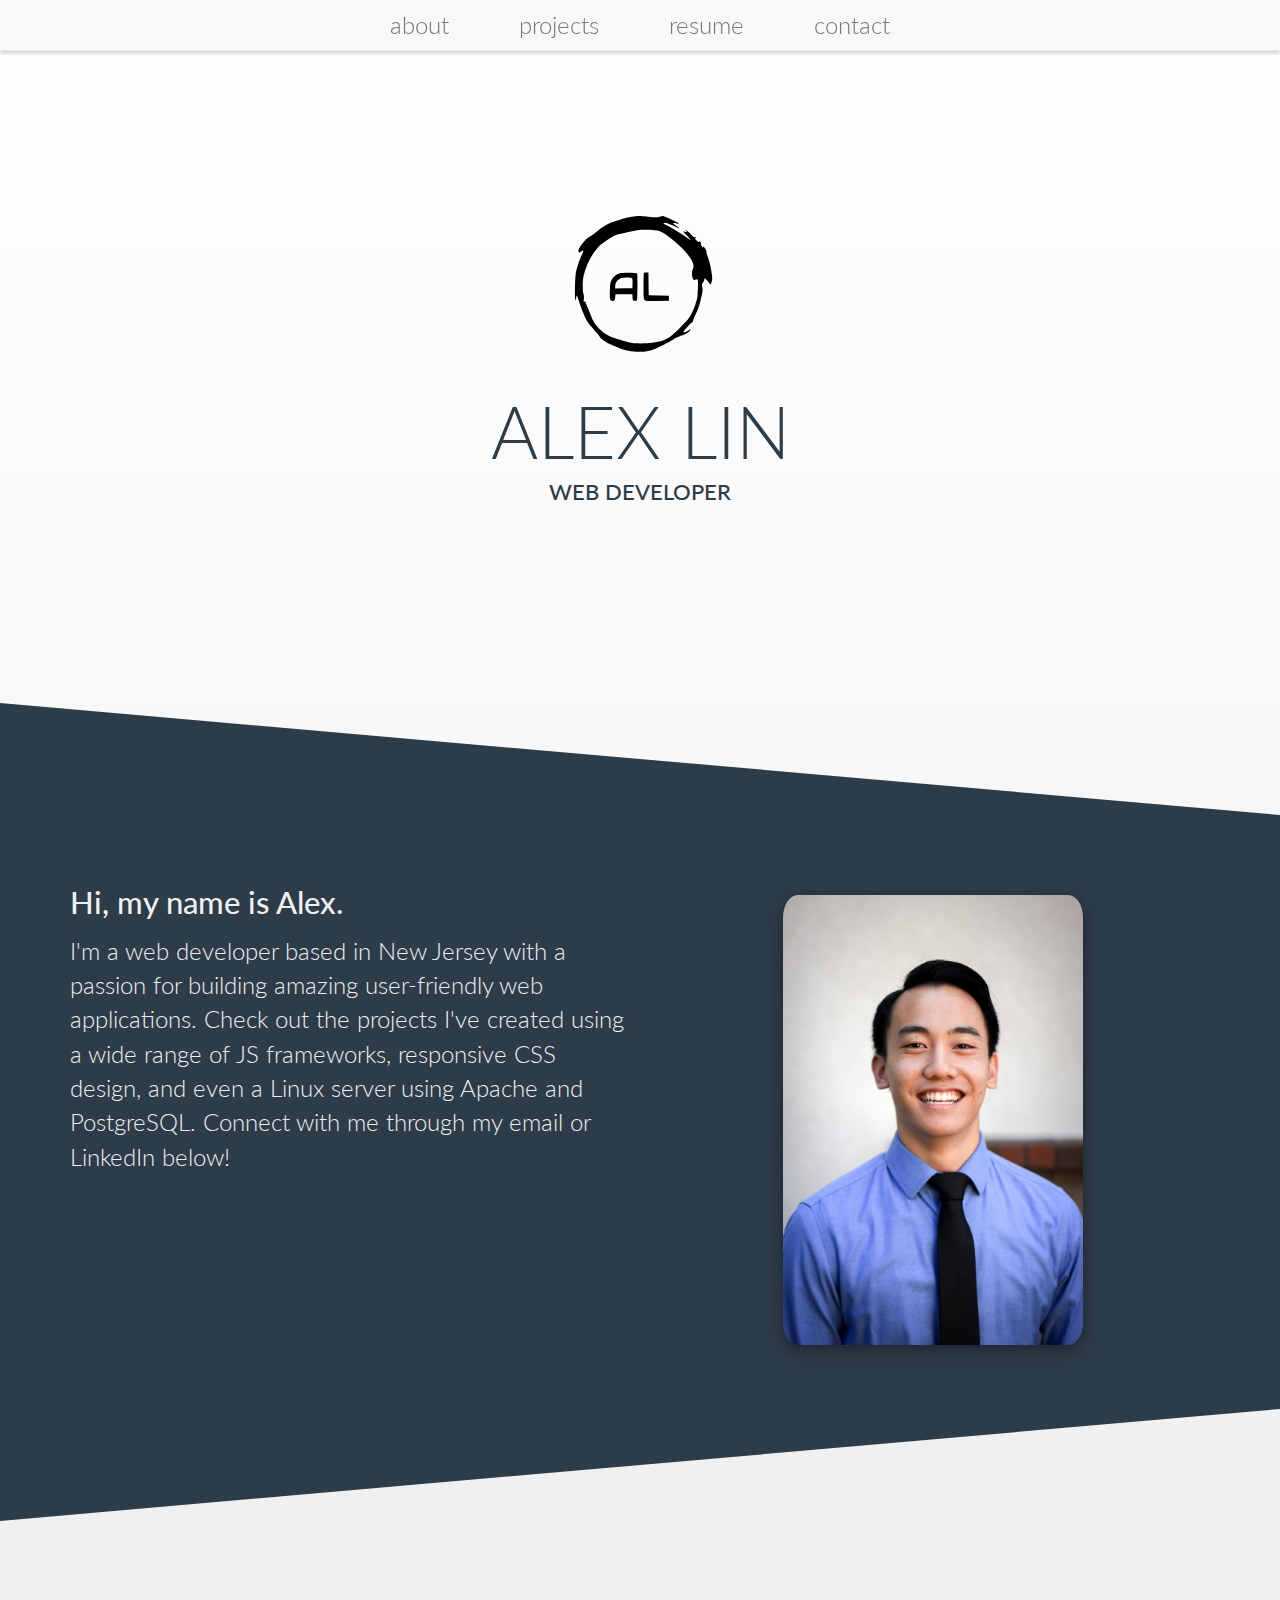
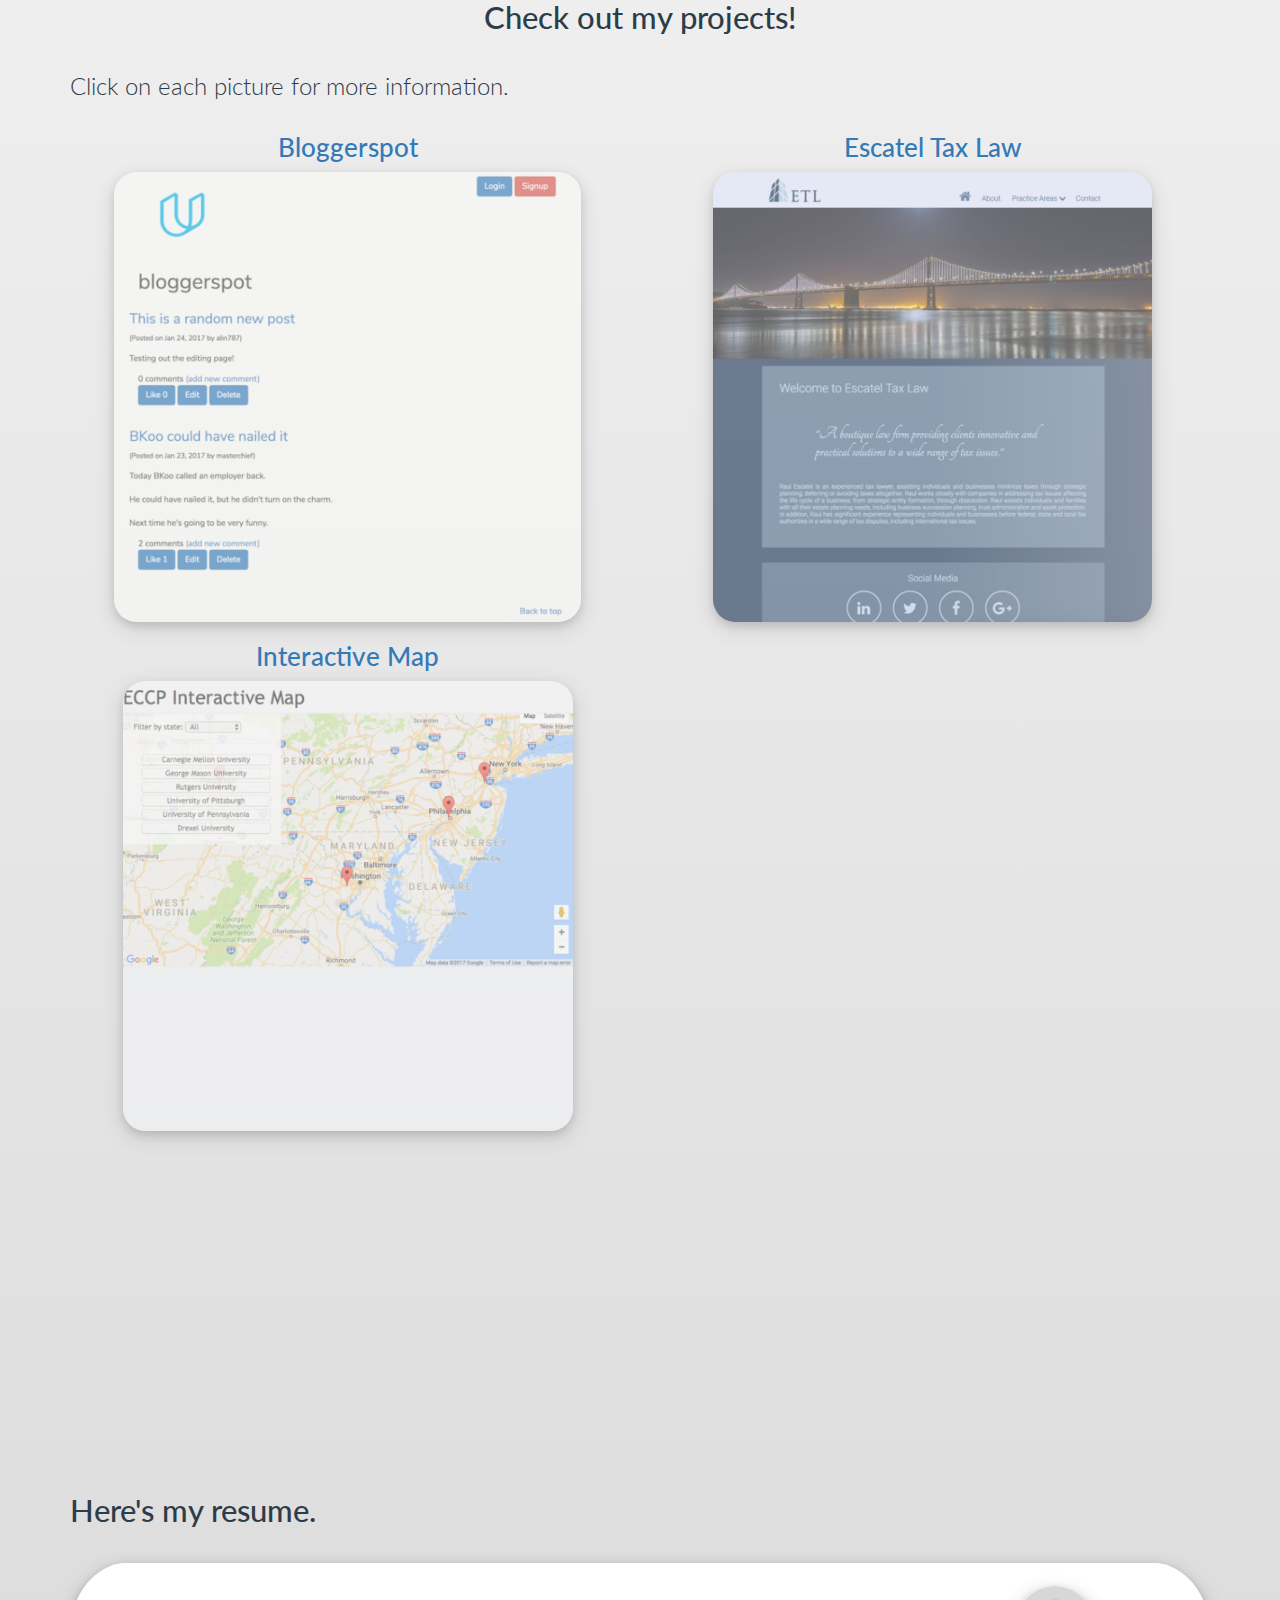
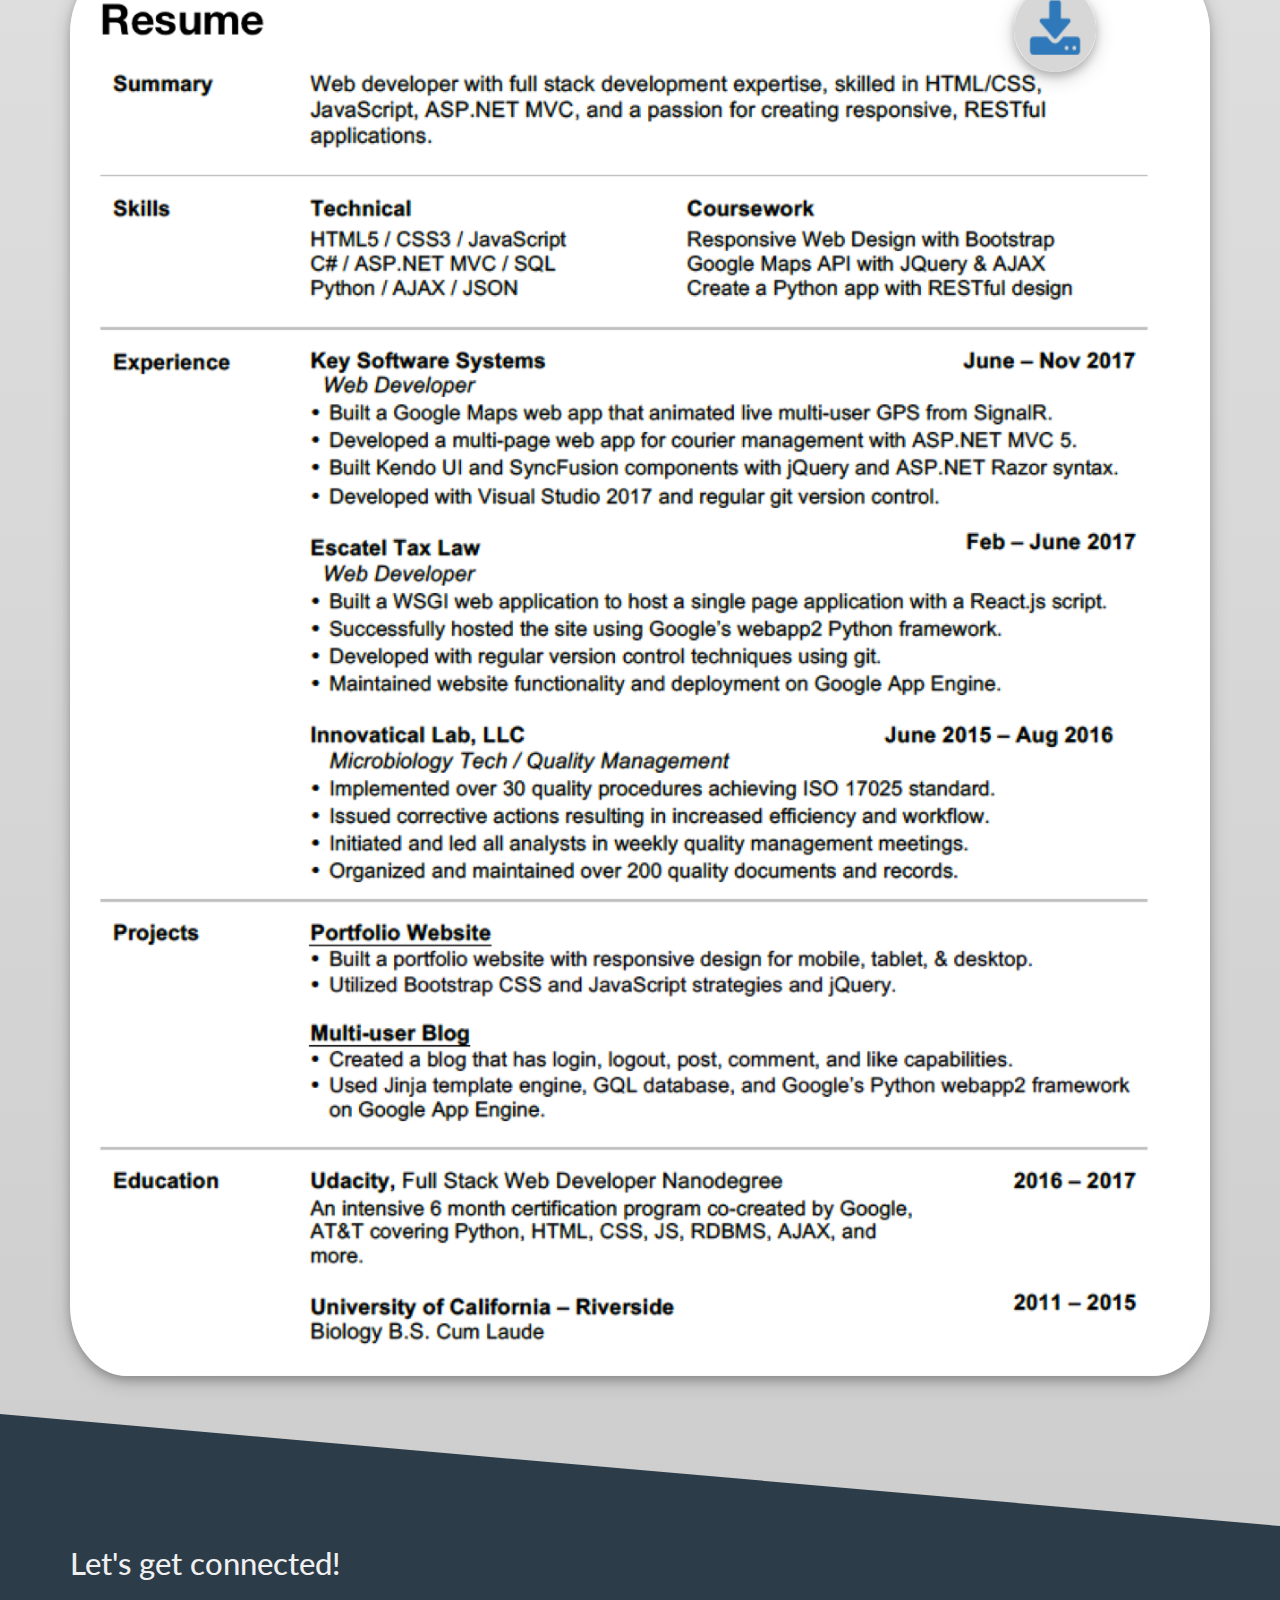
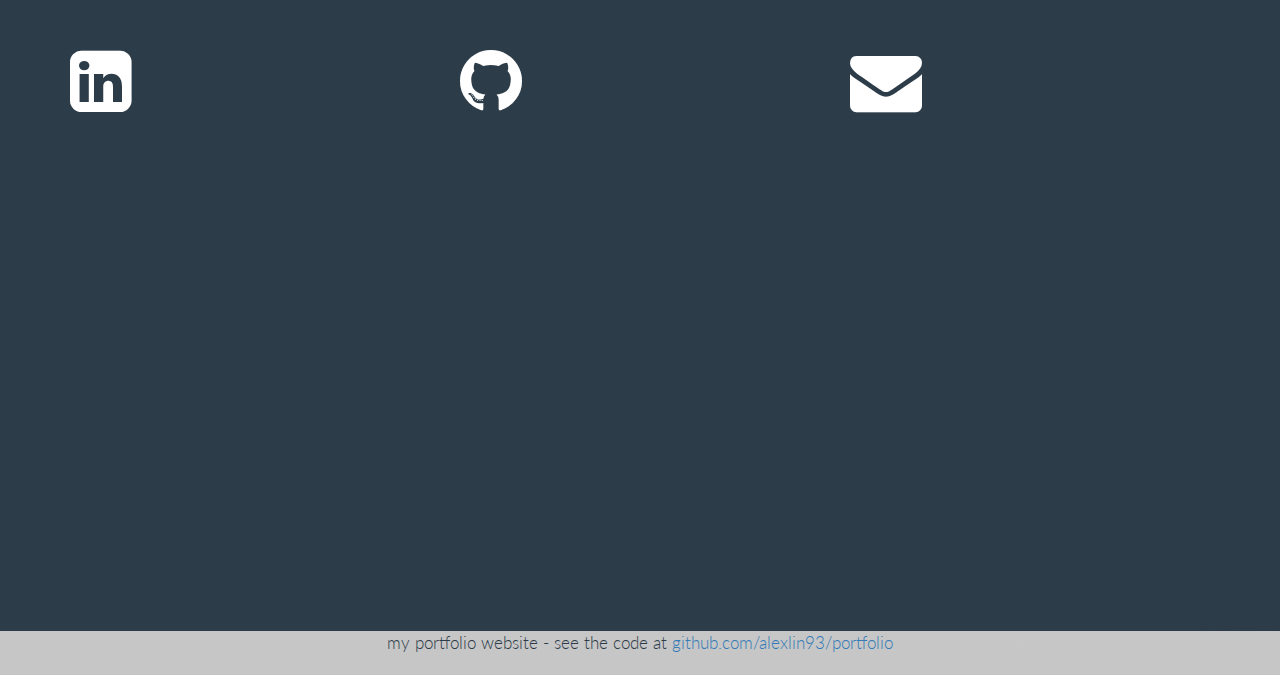
<file: index.html>
<!DOCTYPE html>
<html lang="en">
  <head>
    <meta charset="utf-8">
    <meta http-equiv="X-UA-Compatible" content="IE=edge">
    <meta name="viewport" content="width=device-width, initial-scale=1">
    <title>Alex Lin's Portfolio</title>

    <!-- Fonts -->
    <link href="https://fonts.googleapis.com/css?family=Lato:100,300,400,700" rel="stylesheet">

    <!-- CSS -->
    <link href="css/bootstrap.min.css" rel="stylesheet">
    <link href="css/style.css" rel="stylesheet">
    <link href="font-awesome-4.7.0/css/font-awesome.min.css" rel="stylesheet">
  </head>
  <body>
      <nav class="navbar navbar-default navbar-fixed-top" role="navigation">
        <div class="container-fluid">
          <!-- Brand and toggle get grouped for better mobile display -->
          <div class="navbar-header">
            <button type="button" class="navbar-toggle collapsed" data-toggle="collapse" data-target="#bs-example-navbar-collapse-1" aria-expanded="false">
              <span class="sr-only">Toggle navigation</span>
              <span class="icon-bar"></span>
              <span class="icon-bar"></span>
              <span class="icon-bar"></span>
            </button>
          </div>

          <!-- Collect the nav links, forms, and other content for toggling -->
          <div class="collapse navbar-collapse" id="bs-example-navbar-collapse-1">
            <ul class="nav navbar-nav">
              <li><a href="#about">about</a></li>
              <li><a href="#projects">projects</a></li>
              <li><a href="#resume">resume</a></li>
              <li><a href="#social-media">contact</a></li>
            </ul>
          </div><!-- /.navbar-collapse -->
        </div><!-- /.container-fluid -->
      </nav>

  <!-- This contains the header with the name in the right top corner and the logo in the left top corner of the website-->
    <header id="home">
        <div class="container-fluid">
            <div class="row">
                <div class="col-md-12">
                    <!-- The logo is an svg for hd resolution at all screen sizes -->
                    <img class="title-logo" src="images/logo.svg" alt="logo">
                </div>
            </div>
            <div class="row">
                <div id="home-title" class="col-md-12 text-uppercase">
                </div>
            </div>
        </div>
    </header>
  <!-- This section will contain an introduction and banner image -->
    <section class="bg2 bg3" id="about">
        <div class="container">
            <div class="row">
              <div class="col-md-6">
                <p>
                  <h2>Hi, my name is Alex.</h2>
                  I'm a web developer based in New Jersey with a passion for building amazing user-friendly web applications. Check out the projects I've created using a wide range of JS frameworks, responsive CSS design, and even a Linux server using Apache and PostgreSQL. Connect with me through my email or LinkedIn below!
                </p>
              </div>
              <div class="col-md-6">
                <img class="img-responsive profile" src="images/profile.jpg" alt="profile pic">
              </div>
          </div>
    </section>
  <!-- This article will contain the main clickable portion of the website and specific information about the portfolio work -->
    <article>
      <!-- This container contains the title featured work that separates the header from content -->
        <div class="container">
            <div class="row">
              <div class="col-md-12">
                <h2 class="section-title" id="projects">Check out my projects!</h2>

                <p>Click on each picture for more information.</p>
              </div>
            </div>
            <!-- Each column division will be responsive as they are flexboxes and contain one piece of portfolio work with a picture -->
            <div class="row text-center section-end">
              <div class="col-md-6 text-center">
                <a href="http://www.bloggerspot1337.appspot.com" target="_blank"><h3>Bloggerspot</h3></a>
                <img class="img-responsive project" src="images/bloggerspot-500x500_80.png" alt="bloggerspot" data-toggle="modal" data-target="#project1">
              </div>

              <div class="col-md-6 text-center">
                <a href="http://www.escateltaxlaw.appspot.com" target="_blank"><h3>Escatel Tax Law</h3></a>
                <img class="img-responsive project" src="images/escatel-500x500_80.png" alt="escatel" data-toggle="modal" data-target="#project2">
              </div>

              <div class="col-md-6 text-center">
                <a href="http://alexlin93.github.io/East-Coast-Map/" target="_blank"><h3>Interactive Map</h3></a>
                <img class="img-responsive project" src="images/map-500x500_80.png" alt="map" data-toggle="modal" data-target="#project3">
              </div>
            </div>
        </div>
    </article>

    <!-- This section will contain my resume -->
    <section>
        <div class="container">
            <div class="row resume-section">
                <div class="col-md-12">
                    <h2 class="section-title" id="resume">Here's my resume.</h2>
                </div>
                <div class="col-md-12">
                    <a href="https://www.pdf-archive.com/2017/12/05/resume-alexlin3-updated/resume-alexlin3-updated.pdf" target="_blank"><img class="dl-btn" src="images/dl-btn.png"></a>
                    <img class="img-responsive resume" src="images/resume.png" alt="resume">
                </div>
            </div>
        </div>
    </section>

    <!-- This section will contain my social media links -->
    <section class="bg3">
        <div class="container social-section">
            <div class="row">
                <div class="col-md-12">
                    <h2 id="social-media" style="padding-bottom:50px;">Let's get connected!</h2>
                </div>
            </div>
            <div class="row">
                <div class="col-xs-4">
                    <a href="http://www.linkedin.com/in/alexanderlin93/" target="_blank"><i class="fa fa-linkedin-square fa-inverse fa-3x media-btn" aria-hidden="true"></i></a>
                </div>
                <div class="col-xs-4">
                    <a href="http://github.com/alexlin93" target="_blank"><i class="fa fa-github fa-inverse fa-3x media-btn" aria-hidden="true"></i></a>
                </div>
                <div class="col-xs-4">
                    <a href="mailto:alexlinica@gmail.com" target="_blank"><i class="fa fa-envelope fa-inverse fa-3x media-btn" aria-hidden="true"></i></a>
                </div>
            </div>
        </div>
    </section>

    <footer>
        <div class="container">
            <div class="row">
                <div class="col-md-12 text-footer">
                    <p>
                     my portfolio website - see the code at <a href="https://github.com/alexlin93/portfolio"> github.com/alexlin93/portfolio </a>
                     </p>
                </div>
            </div>
        </div>
    </footer>

    <!-- This modal will be a window that will come out once the user's pointer clicks on a portfolio work image above. It will contain more information about each work with another picture. -->
    <div class="modal fade" id="project1" tabindex="-1" role="dialog" aria-labelledby="myModalLabel" aria-hidden="true">
        <div class="modal-dialog">
            <div class="modal-content">
                <div class="modal-header">
                    <h4 class="modal-title" id="myModalLabel">Bloggerspot, a lightweight user-friendly blog</h4>
                </div>

                <div class="modal-body">
                    <a href="http://www.bloggerspot1337.appspot.com" target="_blank">Check out the app here!</a>
                    <br>
                    <a href="https://github.com/alexlin93/Bloggerspot" target="_blank">Check out the code here!</a>
                </div>

                <div class="modal-footer">
                    <button type="button" class="btn btn-default" data-dismiss="modal">Close</button>
                </div>
            </div>
        </div>
    </div>

    <div class="modal fade" id="project2" tabindex="-1" role="dialog" aria-labelledby="myModalLabel" aria-hidden="true">
        <div class="modal-dialog">
            <div class="modal-content">
                <div class="modal-header">
                    <h4 class="modal-title" id="myModalLabel">Escatel Tax Law, a responsive website using React.JS</h4>
                </div>

                <div class="modal-body">
                    <a href="http://www.escateltaxlaw.appspot.com/" target="_blank">Check out the app here!</a>
                    <br>
                    <a href="https://github.com/alexlin93/EscatelTaxLaw" target="_blank">Check out the code here!</a>
                </div>

                <div class="modal-footer">
                    <button type="button" class="btn btn-default" data-dismiss="modal">Close</button>
                </div>
            </div>
        </div>
    </div>

    <div class="modal fade" id="project3" tabindex="-1" role="dialog" aria-labelledby="myModalLabel" aria-hidden="true">
        <div class="modal-dialog">
            <div class="modal-content">
                <div class="modal-header">
                    <h4 class="modal-title" id="myModalLabel">Interactive Map, a map application using Google Maps API</h4>
                </div>

                <div class="modal-body">
                    <a href="https://alexlin93.github.io/East-Coast-Map/" target="_blank">Check out the app here!</a>
                    <br>
                    <a href="https://github.com/alexlin93/East-Coast-Map" target="_blank">Check out the code here!</a>
                </div>

                <div class="modal-footer">
                    <button type="button" class="btn btn-default" data-dismiss="modal">Close</button>
                </div>
            </div>
        </div>
    </div>
  </body>

  <!-- JS Resources -->
  <script src="js/jquery-3.1.1.min.js"></script>
  <script src="js/bootstrap.min.js"></script>
  <script src="js/helper.js"></script>
  <script src="js/script.js"></script>
</html>
</file>
<file: css/style.css>
/* Background and body content*/
body {
    margin-top: 20px;
    font-family: "Lato", sans-serif;
    font-size: 24px;
    color: #2d3c49;
    font-weight: 300;
    background: linear-gradient(#ffffff, #c6c6c6);
}

h2 {
    font-size: 1.3em;
    margin-bottom: 15px;
}

h3 {
    font-size: 1.1em;
}

/* Background design pattern */
.bg2 {
    background: #2d3c49;
    color: #efefef;
    position: relative;
    z-index: 1;
    padding-top: 50px;
    padding-bottom: 50px;
}

.bg2:after {
    background: inherit;
    bottom: 0;
    content: '';
    display: block;
    height: 100%;
    left: 0;
    position: absolute;
    right: 0;
    transform: skewY(-5deg);
    transform-origin: 100%;
    z-index: -1;
}

.bg3 {
    background: #2d3c49;
    color: #efefef;
    position: relative;
    z-index: 1;
    padding-bottom: 5%;
}

.bg3:before {
    background: inherit;
    bottom: 0;
    content: '';
    display: block;
    height: 100%;
    left: 0;
    position: absolute;
    right: 0;
    transform: skewY(5deg);
    transform-origin: 100%;
    z-index: -1;
}
.section-title {
    padding-top: 15%;
    padding-bottom: 20px;
}

.section-end {
    padding-bottom: 15%;
}

/* Images and Elements*/
img,
embed,
object,
video {
    max-width: 100%;
    box-shadow: 0 4px 8px 0 rgba(0, 0, 0, 0.2), 0 6px 20px 0 rgba(0, 0, 0, 0.19);
}

.profile {
    max-width: 300px;
    max-height: 450px;
    margin: auto;
    border-radius: 5%;
    margin-top: 30px;
    box-shadow: 0 4px 8px 0 rgba(0, 0, 0, 0.2), 0 6px 20px 0 rgba(0, 0, 0, 0.19);

}

.project {
    max-height: 450px;
    margin: auto;
    border-radius: 5%;
    opacity: 0.6;
    box-shadow: 0 4px 8px 0 rgba(0, 0, 0, 0.2), 0 6px 20px 0 rgba(0, 0, 0, 0.19);
}

.project:hover {
    border: 3px solid #ffffff;
    opacity: 1.0;
}

/* Resume */
.resume-section {
    position: relative;
    top: 0;
    left: 0;
}

.dl-btn {
    width: 7%;
    height: 5.5%;
    position: absolute;
    top: 1.5%;
    left: 82%;
    z-index: 3;
    border-radius: 190px;
}

.dl-btn:hover {
    color: #c6c6c6;
    opacity: 0.5;
}

.resume {
    margin: auto;
    border-radius: 5%;
    margin-bottom: 150px;
    box-shadow: 0 4px 8px 0 rgba(0, 0, 0, 0.2), 0 6px 20px 0 rgba(0, 0, 0, 0.19);
    position: relative;
    top: 0;
    left: 0;
    z-index: 1;
}

/* Logo */
.title-logo {
    max-height: 200px;
    max-width: 200px;
    width: 20%;
    height: 20%;
    min-width: 100px;
    min-height: 100px;
    margin: auto;
    display: block;
    box-shadow: none;
}

/* Fonts */
.text-muted {
    color: #7d97ad;
}

.text-thin {
    font-weight: 300;
}

.title-super {
    font-size: 300%;
}

.title-sub {
    font-size: 90%;
}

.text-footer {
    font-weight: 300;
    font-size: 0.7em;
    text-align: center;
    padding-bottom: 10px;
}

/* Home Section */
#home {
    margin-top: 200px;
    margin-bottom: 300px;
    text-align: center;
}

/* Project Section */
#projects {
    text-align: center;
}

.proj-div {
    text-align: center;
    margin: auto;
}

/* Social Media Buttons */
.media-btn {
    margin: auto;
}

.media-btn:hover {
    color: #c6c6c6;
    opacity: 0.5;
}

.social-section {
    margin-bottom: 450px;
}

/* Modal */
button {
    min-width: 48px;
    min-height: 48px;
}

.modal-body {
    display: flex;
    margin: auto;
}
</file>
